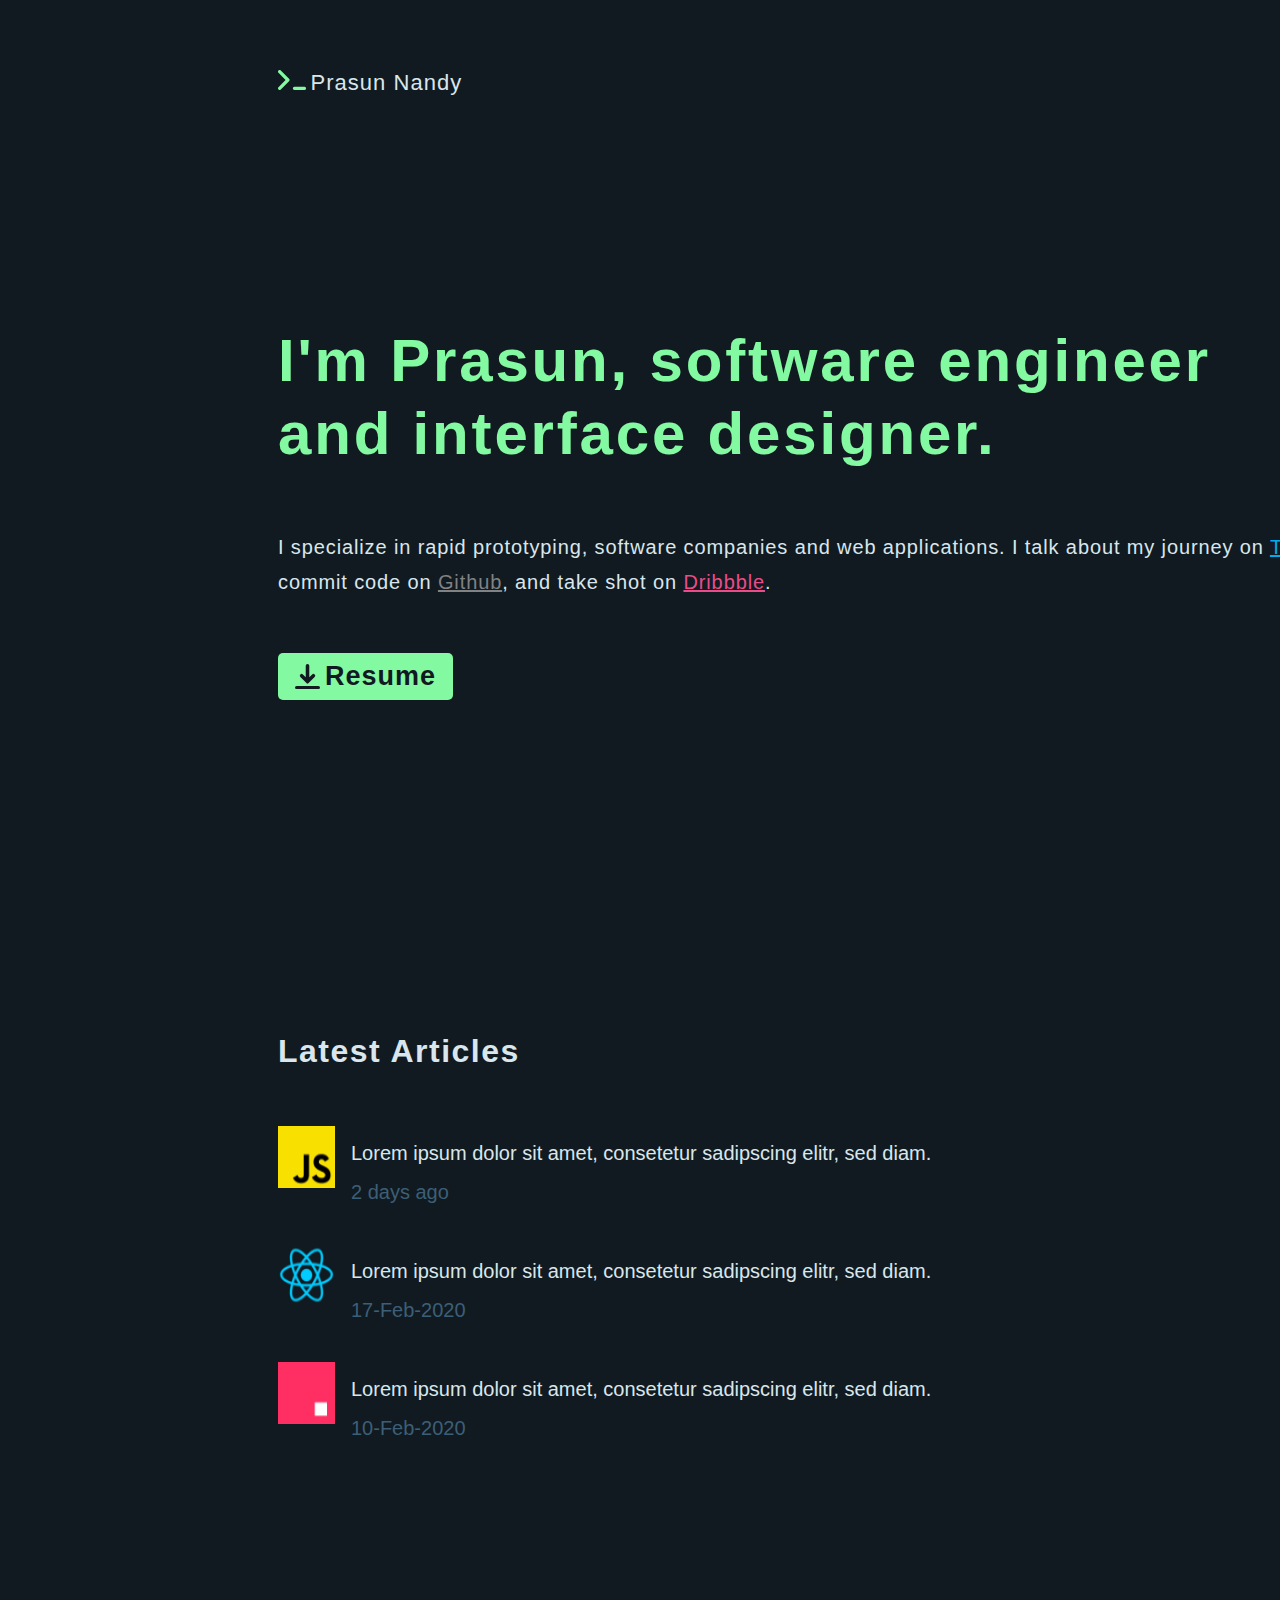
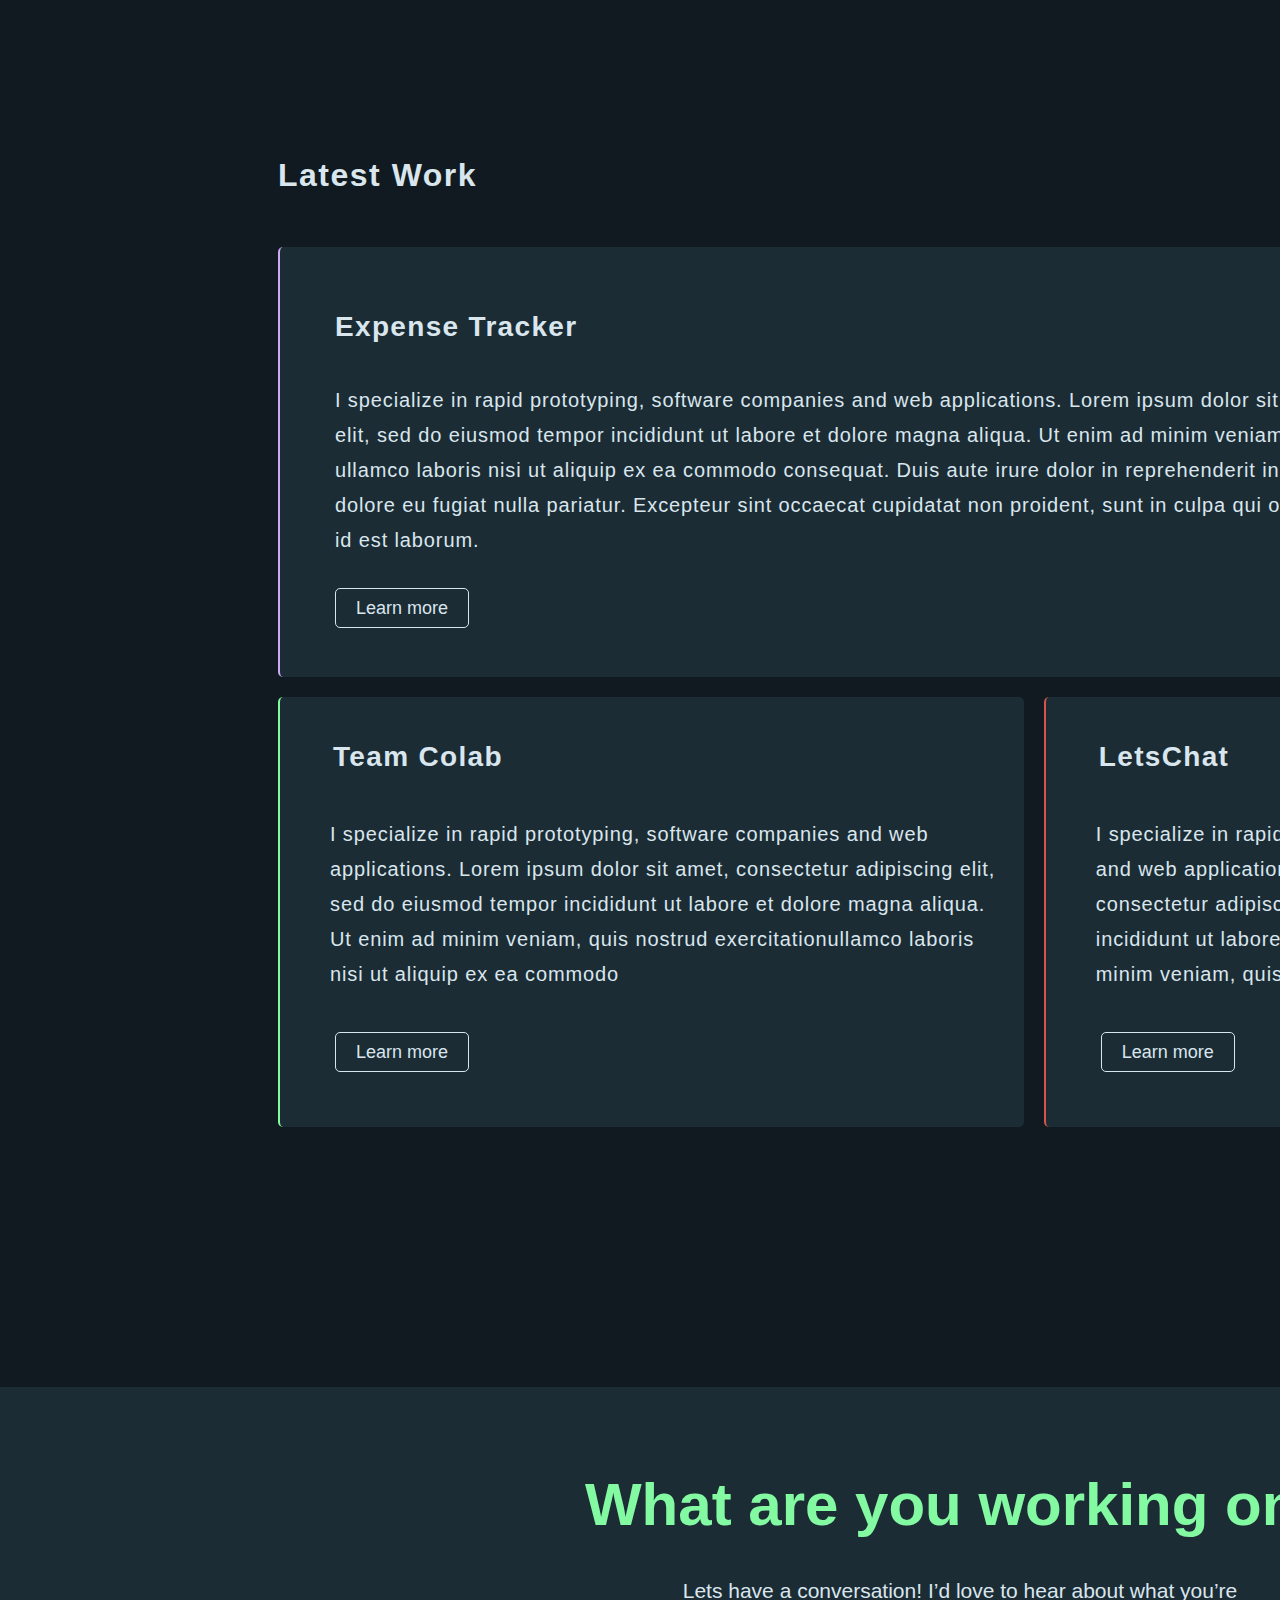
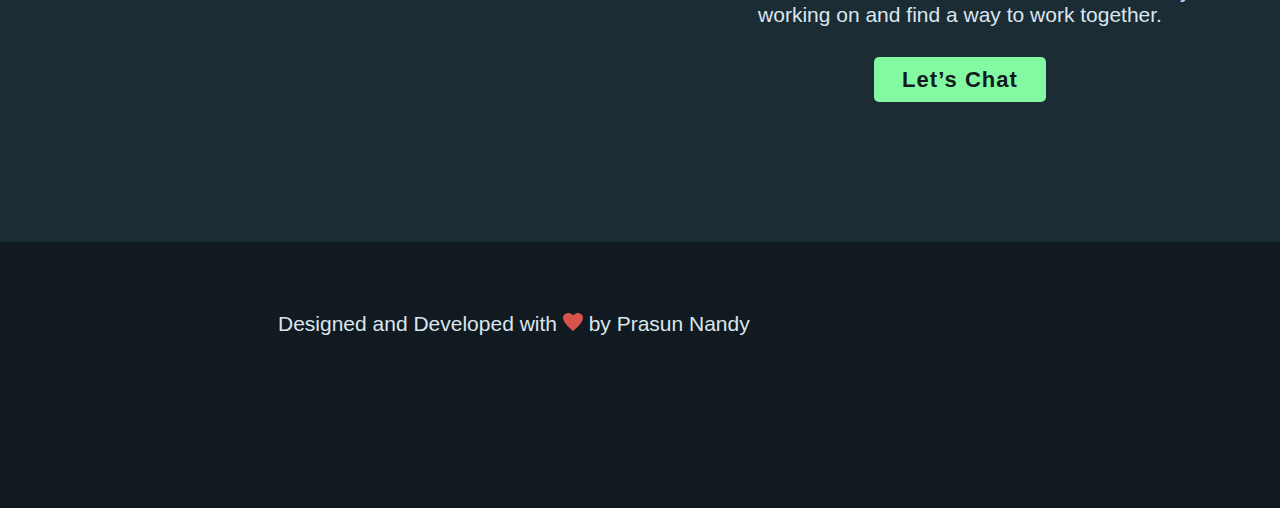
<file: blog.html>
<!DOCTYPE html>
<html lang='en'>
    <head>
        <meta charset="UTF-8"/>
        <meta name='viewport' content='width=device-width, initial-scale=1.0'/>
        <link href='assets/css/style.css' rel='stylesheet'/>
        <title>Basic Blog</title>
    </head>
    <body>
        <div class='header'>
            <div>
                <img src='assets/images/Page-1.svg'/>
               <span>Prasun Nandy</span>
            </div>
            <div class='menu'>
                <span>Blog</span>
                <span>About</span>
                <span class='contact'>Contact</span>
            </div>
        </div>
        <div class='description'>
            <h1>I'm Prasun, software engineer<br/>
            and interface designer.</h1>
            <p>I specialize in rapid prototyping, software companies and web applications. I talk about my journey on
                 <a href='#'class='twitter'>Twitter</a>,<br/>
                commit code on <a href='https://github.com/turboprasun'class='github'>Github</a>,
                 and take shot on <a href='#'class='dribbble'>Dribbble</a>.</p>
            <div class='resume'>
            <img src='assets/images/noun_Download_672012.svg'/>
            <span>Resume</span>
            </div>
        </div>
        <div class='articles'>
            <h3>Latest Articles</h3>
            <span><a href='#'>All articles
                <img src='assets/images/Page-1-1.svg'/></a>
            </span>
        </div>
        <div class='articles-content'>
                <img src='assets/images/Image 1.png'/>
                <div class='content-details'>
                    <span><a href='#'>Lorem ipsum dolor sit amet, consetetur sadipscing elitr, sed diam.</a></span>
                    <span class='date'>2 days ago</span>
                </div>
        </div>
        <div class='articles-content'>
                <img src='assets/images/pngguru.com.png'/>
                <div class='content-details'>
                    <span><a href='#'>Lorem ipsum dolor sit amet, consetetur sadipscing elitr, sed diam.</a></span>
                    <span class='date'>17-Feb-2020</span>
                </div>
        </div>
        <div class='articles-content'>
                <img src='assets/images/Image 2.png'/>
                <div class='content-details'>
                    <span><a href='#'>Lorem ipsum dolor sit amet, consetetur sadipscing elitr, sed diam.</a></span>
                    <span class='date'>10-Feb-2020</span>
                </div>
        </div>
        <div class='articles'>
                <h3>Latest Work</h3>
                <span><a href='#'>All projects
                    <img src='assets/images/Page-1-1.svg'/></a>
                </span>
        </div>
        <div class='work-1'>
                <h4>Expense Tracker</h4>
                <p>
                    I specialize in rapid prototyping, software companies and web applications. Lorem ipsum dolor sit amet, consectetur adipiscing<br/>
                    elit, sed do eiusmod tempor incididunt ut labore et dolore magna aliqua. Ut enim ad minim veniam, quis nostrud exercitation<br/>
                    ullamco laboris nisi ut aliquip ex ea commodo consequat. Duis aute irure dolor in reprehenderit in voluptate velit esse cillum<br/>
                    dolore eu fugiat nulla pariatur. Excepteur sint occaecat cupidatat non proident, sunt in culpa qui officia deserunt mollit anim<br/>
                    id est laborum.
                </p>
                <a href="#">Learn more</a>
        </div>
        <div class='work-2'>
                <div class='work-21'>
                    <h4>Team Colab</h4>
                    <p>
                        I specialize in rapid prototyping, software companies and
                        web applications. Lorem ipsum dolor sit amet, consectetur
                        adipiscing elit, sed do eiusmod tempor incididunt ut labore et
                        dolore magna aliqua. Ut enim ad minim veniam, quis nostrud
                        exercitationullamco laboris nisi ut aliquip ex ea commodo
                    </p>
                <a href="#">Learn more</a>
                </div>
                <div class='work-22'>
                    <h4>LetsChat</h4>
                    <p>
                        I specialize in rapid prototyping, software companies
                        and web applications. Lorem ipsum dolor sit amet,
                        consectetur adipiscing elit, sed do eiusmod tempor
                        incididunt ut labore dolore magna aliqua. Ut enim ad
                        minim veniam, quis nostrud
                    </p>
                <a href="#">Learn more</a>
                </div>
        </div>
        <div class="query">
            <h1>What are you working on?</h1>
            <p>
                Lets have a conversation! I’d love to hear about what you’re<br/>
                working on and find a way to work together.
            </p>
            <a href='#'>Let’s Chat</a>
        </div>
        <div class='footer'>
            <span>Designed and Developed with  <img src='assets/images/noun_Love_2268416.svg'/> by Prasun Nandy</span>
            <div class='link'>
                <a href='#'><img src='assets/images/twitter-brands.svg'/></a>
                <a href='#'><img src='assets/images/dribbble-square-brands.svg'/></a>
                <a href='#'><img src='assets/images/github-brands.svg'/></a>
                <a href='#'><img src='assets/images/linkedin-brands.svg'/></a>
            </div>
        </div>
    </body>
</html>
</file>
<file: assets/css/style.css>
* {
    padding: 0;
    margin:0;
    box-sizing: border-box;
}
body {
    width: 1920px;
    height: 3638px;
    background-color:#111A20;
}
.header {
    margin:70px 278px;
    height: 40px;
    display:flex;
    flex-direction: row;
    justify-content: space-between;
    font-family: Montserrat, sans-serif;
}
.header span {
    color:#D9E6ED;
    font-size: 22px;
    letter-spacing: 1.03px;
}
.menu span {
    color:#D9E6ED;
    font-size: 18px;
    margin-left: 22px;
    padding: 5px;
    letter-spacing: 0.85px;
    justify-content: flex-end;
}
.menu span:hover {
    cursor: pointer;
    color:#E10A86;
}
.contact {
    border-radius: 5px;
    border: 1px solid #D9E6ED;
    padding: 10px 20px;
}
.description {
    margin-left: 278px;
    margin-top: 214px;
}
.description h1 {
    color:#83F9A2;
    font-size: 60px;
    line-height: 73px;
    font-family: Montserrat, sans-serif;
    letter-spacing: 2.82px;
}
.description p {
    font-family: Ubuntu,sans-serif;
    font-size: 20px;
    line-height: 35px;
    letter-spacing: 0.88px;
    color: #D9E6ED;
    margin-top: 60px;
}
.twitter {
    color:#00ACEE;
}
.github {
    color:#808284;
}
.dribbble {
    color:#EA4C89;
}
.resume {
    background-color: #83F9A2;
    height:47px;
    width:175px;
    border-radius: 5px;
    color: #111A20;
    font-size: 27px;
    display: flex;
    justify-content: center;
    letter-spacing: 1.03px;
    font-family: Montserrat,sans-serif;
    margin-top: 53px;
    align-items: center;
    font-weight: 700;
}
.resume:hover {
    background-color: #EA4C89;
    cursor: pointer;
}
.resume span {
    margin-left: 5px;
}
.articles {
    margin: 333px 278px 0 278px;
    display: flex;
    justify-content: space-between;
    flex-direction: row;
    color:#D9E6ED;
}
.articles h3 {
    font-family: Montserrat,sans-serif;
    font-size: 32px;
    letter-spacing: 1.5px;
}
.articles span {
    font-size: 27px;
    letter-spacing: 1.03px;
}
.articles-content {
    color:#D9E6ED;
    margin: 56px 278px;
    display: flex;
    font-family: Montserrat,sans-serif;
}
.articles-content a,
.articles a {
    text-decoration: none;
    color: #D9E6ED;
}
.articles-content a:hover,
.articles a:hover {
    color:#E10A86;
}
.articles-content span {
    display: flex;
    position: relative;
    left:16px;
    top:16px;
    font-size: 20px;
}
.date {
    color: #3C5F77;
    font-size: 16px;
    margin-top: 16px;
}
.work-1 {
    margin: 53px 278px 0 278px;
    height:430px;
    border-radius: 5px;
    border-left:2px solid #CCA9F4;
    color:#D9E6ED;
    background-color: #1C2C35;
}
.work-1 h4 {
    padding-top: 64px;
    margin-left: 55px;
    font-family: Montserrat,sans-serif;
    font-size: 28px;
    letter-spacing: 1.32px;
}
.work-1 p {
    font-family: Ubuntu,sans-serif;
    font-size: 20px;
    letter-spacing: 0.88px;
    margin: 40px 49px 40px 55px;
    line-height: 35px;
}
.work-1 a,
.work-21 a,
.work-22 a {
    text-decoration: none;
    font-family: Montserrat,sans-serif;
    font-size: 18px;
    color:#D9E6ED;
    padding: 9px 20px;
    border: 1px solid #D9E6ED;
    border-radius: 5px;
    margin: 40px 55px;
}
.work-1 a:hover,
.work-21 a:hover,
.work-22 a:hover{
    background-color: #E10A86;

} 
.work-2 {
    height:430px;
    margin:20px 278px;
    color:#D9E6ED;
    display: flex;
    flex-direction: row;
}
.work-21 {
    background-color: #1C2C35;
    border-radius: 5px;
    border-left: 2px solid #83F9A2;
}
.work-22 {
    margin-left: 20px;
    background-color: #1C2C35;
    border-radius: 5px;
    border-left: 2px solid #D9534D;
}
.work-21 h4,
.work-22 h4 {
    font-family: Montserrat,sans-serif;
    font-size: 28px;
    letter-spacing: 1.32px;
    margin:44px 53px;
}
.work-21 p,
.work-22 p {
    font-family: Ubuntu,sans-serif;
    font-size: 20px;
    line-height: 35px;
    letter-spacing: 0.88px;
    margin:40px 25px 50px 50px;
}
.query {
    height:455px;
    margin-top:260px;
    background-color: #1C2C35;
    text-align: center;
}
.query h1 {
    padding-top: 83px;
    color:#83F9A2;
    font-family: Montserrat,sans-serif;
    font-size: 60px;
}
.query p {
    font-family: Ubuntu,sans-serif;
    font-size: 21px;
    color:#D9E6ED;
    margin: 40px;
}
.query a {
    text-decoration: none;
    color: #111A20;
    background-color: #83F9A2;
    border-radius: 5px;
    padding:10px 28px;
    letter-spacing: 1.03px;
    font-family: Montserrat,sans-serif;
    font-size: 22px;
    font-weight: 700;
}
.query a:hover {
    background-color: #E10A86;
}
.footer {
    margin: 70px 278px;
    display: flex;
    justify-content: space-between;
    flex-direction: row;
}
.footer span {
    font-family: Ubuntu,sans-serif;
    font-size: 21px;
    color: #D9E6ED;
}
.link img {
    margin-left: 35px;
}
</file>
